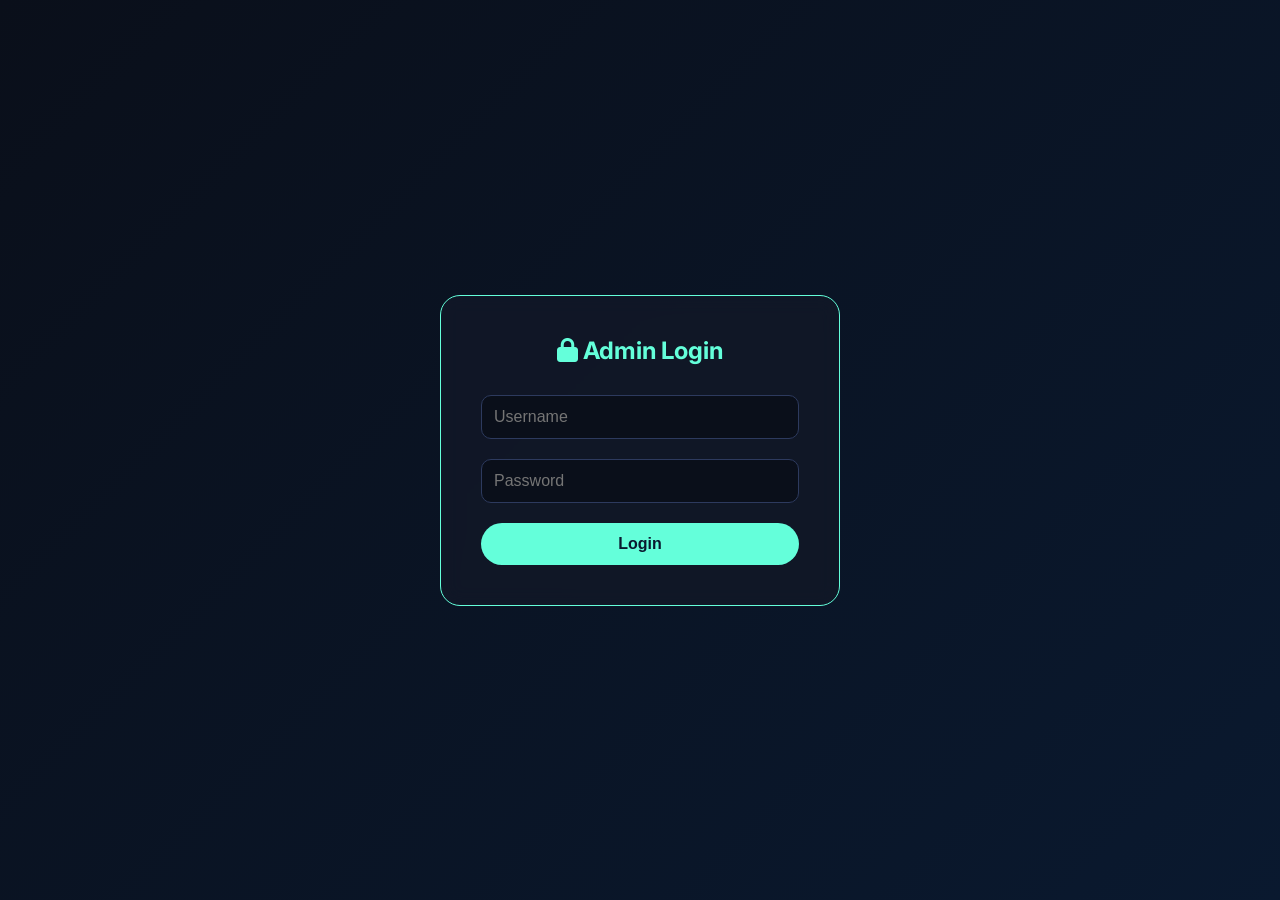
<file: admin/index.html>
<!DOCTYPE html>
<html lang="id">
<head>
    <meta charset="UTF-8">
    <meta name="viewport" content="width=device-width, initial-scale=1.0">
    <title>Admin Dashboard - RDS</title>
    <link href="https://fonts.googleapis.com/css2?family=Inter:opsz,wght@14..32,300;14..32,400;14..32,500;14..32,600;14..32,700;14..32,800&display=swap" rel="stylesheet">
    <link rel="stylesheet" href="https://cdnjs.cloudflare.com/ajax/libs/font-awesome/6.5.1/css/all.min.css">
    <style>
        * { margin: 0; padding: 0; box-sizing: border-box; }
        body {
            font-family: 'Inter', sans-serif;
            background: #0a0f1a;
            color: #e6f1ff;
        }
        .admin-header {
            background: #111827;
            padding: 15px 20px;
            display: flex;
            justify-content: space-between;
            align-items: center;
            border-bottom: 1px solid #64ffda;
        }
        .admin-header h1 { color: #64ffda; font-size: 20px; }
        .logout-btn { background: #ff4444; color: white; border: none; padding: 8px 20px; border-radius: 20px; cursor: pointer; }
        .admin-container { display: flex; min-height: calc(100vh - 60px); }
        .sidebar {
            width: 250px;
            background: #111827;
            padding: 20px;
            border-right: 1px solid #2d3a5e;
        }
        .sidebar a {
            display: block;
            padding: 12px;
            color: #94a3b8;
            text-decoration: none;
            border-radius: 10px;
            margin-bottom: 8px;
            transition: 0.3s;
        }
        .sidebar a:hover, .sidebar a.active { background: #64ffda20; color: #64ffda; }
        .content { flex: 1; padding: 30px; overflow-y: auto; }
        .stats-grid {
            display: grid;
            grid-template-columns: repeat(auto-fit, minmax(200px, 1fr));
            gap: 20px;
            margin-bottom: 30px;
        }
        .stat-card {
            background: #111827;
            padding: 20px;
            border-radius: 15px;
            border: 1px solid #2d3a5e;
        }
        .stat-card h3 { font-size: 32px; color: #64ffda; }
        .data-table {
            background: #111827;
            border-radius: 15px;
            padding: 20px;
            overflow-x: auto;
        }
        table { width: 100%; border-collapse: collapse; }
        th, td { padding: 12px; text-align: left; border-bottom: 1px solid #2d3a5e; }
        th { color: #64ffda; }
        .form-group { margin-bottom: 15px; }
        .form-group input, .form-group textarea, .form-group select {
            width: 100%;
            padding: 10px;
            background: #0a0f1a;
            border: 1px solid #2d3a5e;
            border-radius: 8px;
            color: white;
        }
        button { background: #64ffda; color: #0a192f; border: none; padding: 8px 20px; border-radius: 20px; cursor: pointer; margin: 5px; }
        .modal {
            display: none;
            position: fixed;
            top: 0;
            left: 0;
            width: 100%;
            height: 100%;
            background: rgba(0,0,0,0.8);
            z-index: 1000;
            justify-content: center;
            align-items: center;
        }
        .modal.active { display: flex; }
        .modal-content {
            background: #111827;
            padding: 30px;
            border-radius: 20px;
            max-width: 500px;
            width: 90%;
        }
        @media (max-width: 768px) { .admin-container { flex-direction: column; } .sidebar { width: 100%; } }
    </style>
</head>
<body>
    <div class="admin-header">
        <h1><i class="fas fa-shield-alt"></i> RDS Admin Dashboard</h1>
        <button class="logout-btn" onclick="logout()">Logout</button>
    </div>
    <div class="admin-container">
        <div class="sidebar">
            <a href="#" class="active" data-page="dashboard"><i class="fas fa-tachometer-alt"></i> Dashboard</a>
            <a href="#" data-page="testimonials"><i class="fas fa-comment"></i> Testimoni</a>
            <a href="#" data-page="portfolio"><i class="fas fa-folder"></i> Portofolio</a>
            <a href="#" data-page="blog"><i class="fas fa-blog"></i> Blog</a>
            <a href="#" data-page="bookings"><i class="fas fa-calendar"></i> Booking</a>
            <a href="#" data-page="messages"><i class="fas fa-envelope"></i> Pesan</a>
        </div>
        <div class="content" id="content"></div>
    </div>

    <div id="modal" class="modal"><div class="modal-content" id="modalContent"></div></div>

    <script>
        if (!localStorage.getItem('adminLoggedIn')) window.location.href = 'login.html';
        
        function logout() { localStorage.removeItem('adminLoggedIn'); window.location.href = 'login.html'; }
        
        function showModal(title, content) {
            document.getElementById('modalContent').innerHTML = `<h3>${title}</h3>${content}<button style="margin-top:15px" onclick="closeModal()">Tutup</button>`;
            document.getElementById('modal').classList.add('active');
        }
        function closeModal() { document.getElementById('modal').classList.remove('active'); }
        
        let currentPage = 'dashboard';
        
        // Data contoh
        let testimonials = [
            { id: 1, name: "Donwahab Pool", text: "Website simpel, rapi, mudah diakses. 👍", role: "Jasa Kolam" },
            { id: 2, name: "Enjang Rahman", text: "Sangat bagus, mantap!", role: "Klien Puas" }
        ];
        let portfolios = [
            { id: 1, title: "E-Commerce Marketplace", category: "web", description: "Payment gateway" },
            { id: 2, title: "Company Profile", category: "web", description: "Rating A+" }
        ];
        let blogs = [
            { id: 1, title: "Cara Melindungi Website", category: "Security", excerpt: "Pelajari teknik mencegah XSS" }
        ];
        let bookings = [
            { id: 1, name: "Budi Santoso", service: "Web Development", date: "2026-05-15", status: "pending" }
        ];
        let messages = [
            { id: 1, name: "Andi", email: "andi@email.com", message: "Mau tanya harga website", status: "unread" }
        ];
        
        function renderDashboard() {
            document.getElementById('content').innerHTML = `
                <div class="stats-grid">
                    <div class="stat-card"><h3>${testimonials.length}</h3><p>Testimoni</p></div>
                    <div class="stat-card"><h3>${portfolios.length}</h3><p>Portofolio</p></div>
                    <div class="stat-card"><h3>${blogs.length}</h3><p>Blog</p></div>
                    <div class="stat-card"><h3>${bookings.length}</h3><p>Booking</p></div>
                    <div class="stat-card"><h3>${messages.length}</h3><p>Pesan</p></div>
                </div>
                <div class="data-table"><h3>Selamat Datang di Dashboard Admin RDS</h3><p>Kelola testimoni, portofolio, blog, booking, dan pesan dari sini.</p></div>
            `;
        }
        
        function renderTestimonials() {
            let html = `<div class="data-table"><h3>Testimoni</h3><button onclick="showAddTestimonial()">+ Tambah Testimoni</button><table><tr><th>Nama</th><th>Testimoni</th><th>Aksi</th></tr>`;
            testimonials.forEach(t => {
                html += `<tr><td>${t.name}</td><td>${t.text.substring(0, 50)}...</td><td><button onclick="editTestimonial(${t.id})">Edit</button> <button onclick="deleteTestimonial(${t.id})">Hapus</button></td></tr>`;
            });
            html += `</table></div>`;
            document.getElementById('content').innerHTML = html;
        }
        
        function showAddTestimonial() { showModal('Tambah Testimoni', `<input type="text" id="name" placeholder="Nama"><textarea id="text" placeholder="Testimoni"></textarea><input type="text" id="role" placeholder="Role"><button onclick="addTestimonial()">Simpan</button>`); }
        function addTestimonial() { alert('Demo: Testimoni ditambahkan'); closeModal(); renderTestimonials(); }
        function editTestimonial(id) { alert(`Edit testimoni ID ${id}`); closeModal(); }
        function deleteTestimonial(id) { if(confirm('Hapus testimoni?')) { alert('Demo: Testimoni dihapus'); renderTestimonials(); } }
        
        function renderPortfolio() {
            let html = `<div class="data-table"><h3>Portofolio</h3><button onclick="showAddPortfolio()">+ Tambah Portofolio</button><table><tr><th>Judul</th><th>Kategori</th><th>Aksi</th></tr>`;
            portfolios.forEach(p => {
                html += `<tr><td>${p.title}</td><td>${p.category}</td><td><button onclick="editPortfolio(${p.id})">Edit</button> <button onclick="deletePortfolio(${p.id})">Hapus</button></td></tr>`;
            });
            html += `</table></div>`;
            document.getElementById('content').innerHTML = html;
        }
        function showAddPortfolio() { showModal('Tambah Portofolio', `<input type="text" id="title" placeholder="Judul"><select id="category"><option value="web">Website</option><option value="mobile">Mobile App</option></select><textarea id="desc" placeholder="Deskripsi"></textarea><button onclick="addPortfolio()">Simpan</button>`); }
        function addPortfolio() { alert('Demo: Portofolio ditambahkan'); closeModal(); renderPortfolio(); }
        function editPortfolio(id) { alert(`Edit portofolio ID ${id}`); closeModal(); }
        function deletePortfolio(id) { if(confirm('Hapus portofolio?')) { alert('Demo: Portofolio dihapus'); renderPortfolio(); } }
        
        function renderBlog() {
            let html = `<div class="data-table"><h3>Blog</h3><button onclick="showAddBlog()">+ Tambah Artikel</button><table><tr><th>Judul</th><th>Kategori</th><th>Aksi</th></tr>`;
            blogs.forEach(b => {
                html += `<tr><td>${b.title}</td><td>${b.category}</td><td><button onclick="editBlog(${b.id})">Edit</button> <button onclick="deleteBlog(${b.id})">Hapus</button></td></tr>`;
            });
            html += `</table></div>`;
            document.getElementById('content').innerHTML = html;
        }
        function showAddBlog() { showModal('Tambah Artikel', `<input type="text" id="title" placeholder="Judul"><select id="category"><option value="Security">Security</option><option value="Tips">Tips</option></select><textarea id="excerpt" placeholder="Excerpt"></textarea><button onclick="addBlog()">Simpan</button>`); }
        function addBlog() { alert('Demo: Artikel ditambahkan'); closeModal(); renderBlog(); }
        function editBlog(id) { alert(`Edit blog ID ${id}`); closeModal(); }
        function deleteBlog(id) { if(confirm('Hapus artikel?')) { alert('Demo: Artikel dihapus'); renderBlog(); } }
        
        function renderBookings() {
            let html = `<div class="data-table"><h3>Booking Konsultasi</h3><table><tr><th>Nama</th><th>Layanan</th><th>Tanggal</th><th>Status</th><th>Aksi</th></tr>`;
            bookings.forEach(b => {
                html += `<tr><td>${b.name}</td><td>${b.service}</td><td>${b.date}</td><td>${b.status}</td><td><button onclick="confirmBooking(${b.id})">Konfirmasi</button></td></tr>`;
            });
            html += `</table></div>`;
            document.getElementById('content').innerHTML = html;
        }
        function confirmBooking(id) { alert(`Booking ID ${id} dikonfirmasi`); }
        
        function renderMessages() {
            let html = `<div class="data-table"><h3>Pesan Masuk</h3><table><tr><th>Nama</th><th>Email</th><th>Pesan</th><th>Status</th><th>Aksi</th></tr>`;
            messages.forEach(m => {
                html += `<tr><td>${m.name}</td><td>${m.email}</td><td>${m.message.substring(0, 30)}...</td><td>${m.status}</td><td><button onclick="markRead(${m.id})">Tandai Dibaca</button></td></tr>`;
            });
            html += `</table></div>`;
            document.getElementById('content').innerHTML = html;
        }
        function markRead(id) { alert(`Pesan ID ${id} ditandai dibaca`); }
        
        document.querySelectorAll('.sidebar a').forEach(link => {
            link.addEventListener('click', (e) => {
                e.preventDefault();
                document.querySelectorAll('.sidebar a').forEach(a => a.classList.remove('active'));
                link.classList.add('active');
                const page = link.getAttribute('data-page');
                if (page === 'dashboard') renderDashboard();
                else if (page === 'testimonials') renderTestimonials();
                else if (page === 'portfolio') renderPortfolio();
                else if (page === 'blog') renderBlog();
                else if (page === 'bookings') renderBookings();
                else if (page === 'messages') renderMessages();
            });
        });
        renderDashboard();
    </script>
</body>
</html>
</file>
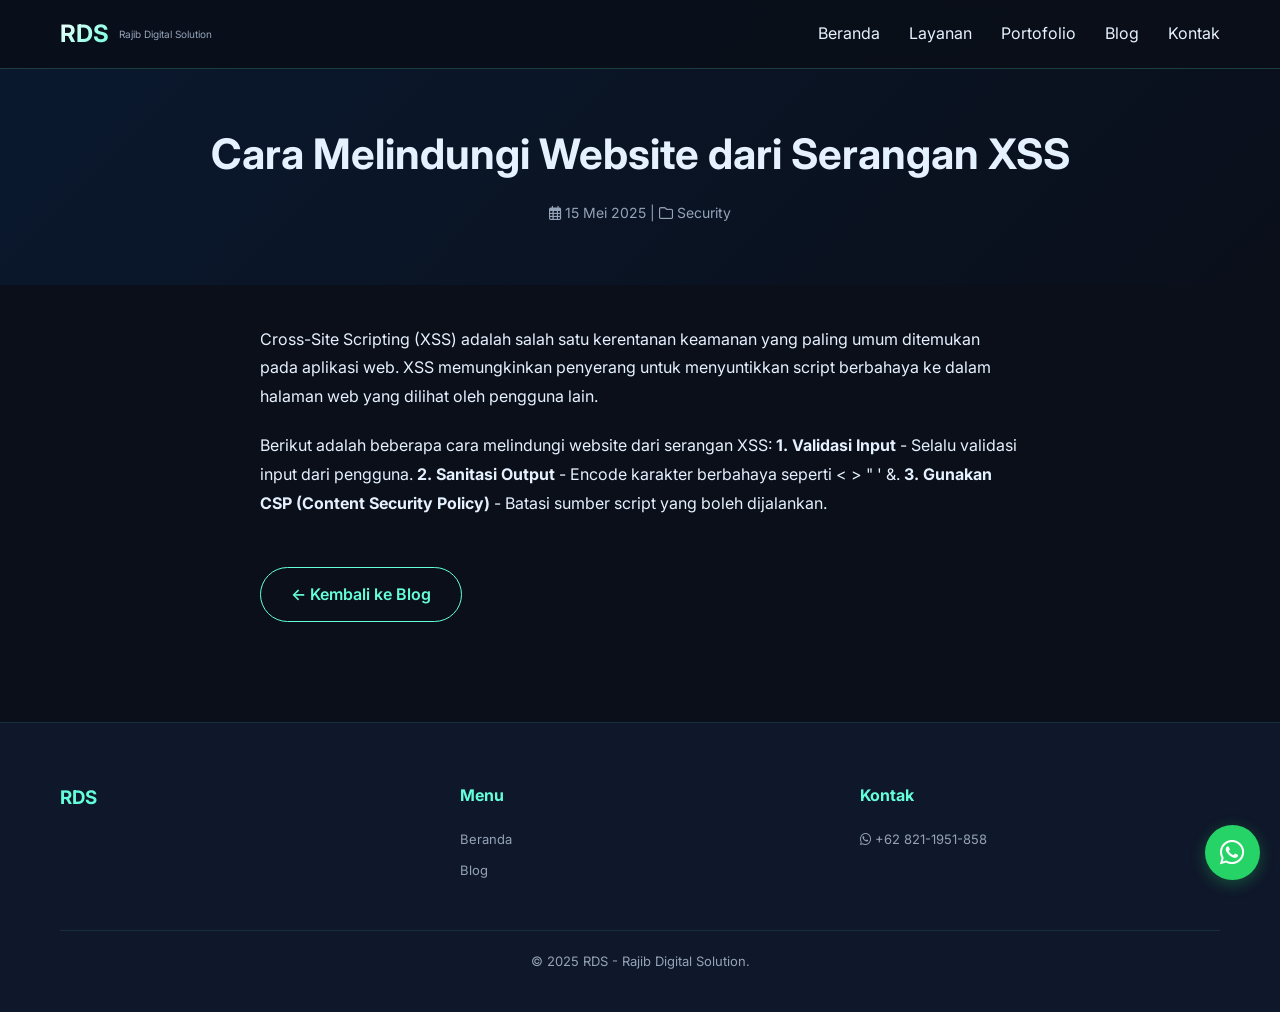
<file: blog-detail.html>
<!DOCTYPE html>
<html lang="id">
<head>
    <meta charset="UTF-8">
    <meta name="viewport" content="width=device-width, initial-scale=1.0, user-scalable=yes">
    <title>Blog Detail - RDS</title>
    <link href="https://fonts.googleapis.com/css2?family=Inter:opsz,wght@14..32,300;14..32,400;14..32,500;14..32,600;14..32,700;14..32,800&display=swap" rel="stylesheet">
    <link rel="stylesheet" href="https://cdnjs.cloudflare.com/ajax/libs/font-awesome/6.5.1/css/all.min.css">
    <link rel="stylesheet" href="css/style.css">
    <style>
        .blog-detail-hero {
            background: linear-gradient(135deg, #0a192f, #0a0f1a);
            padding: 120px 0 40px;
            text-align: center;
        }
        .blog-detail-hero h1 { font-size: 42px; margin-bottom: 15px; }
        .blog-detail-meta { font-size: 14px; color: #94a3b8; margin-bottom: 20px; }
        .blog-detail-content {
            max-width: 800px;
            margin: 40px auto;
            padding: 0 20px 60px;
            line-height: 1.8;
        }
        .blog-detail-body p { margin-bottom: 20px; }
        .back-to-blog { display: inline-block; margin-top: 30px; }
        @media (max-width: 768px) {
            .blog-detail-hero h1 { font-size: 28px; }
        }
    </style>
</head>
<body>
    <a href="https://wa.me/628211951858" class="wa-float" target="_blank"><i class="fab fa-whatsapp"></i></a>

    <header class="header">
        <div class="container">
            <div class="logo"><h1>RDS</h1><p>Rajib Digital Solution</p></div>
            <nav class="nav" id="navMenu">
                <a href="index.html">Beranda</a>
                <a href="services.html">Layanan</a>
                <a href="portfolio.html">Portofolio</a>
                <a href="blog.html">Blog</a>
                <a href="contact.html">Kontak</a>
            </nav>
            <div class="menu-toggle" id="menuToggle"><i class="fas fa-bars"></i></div>
        </div>
    </header>

    <div class="blog-detail-hero" id="blogDetailHero"></div>
    <div class="blog-detail-content" id="blogDetailContent"></div>

    <footer class="footer">
        <div class="container">
            <div class="footer-grid">
                <div><h3>RDS</h3><div class="social-links" id="socialLinks"></div></div>
                <div><h4>Menu</h4><a href="index.html">Beranda</a><a href="blog.html">Blog</a></div>
                <div><h4>Kontak</h4><p><i class="fab fa-whatsapp"></i> +62 821-1951-858</p></div>
            </div>
            <div class="footer-bottom"><p>© 2025 RDS - Rajib Digital Solution.</p></div>
        </div>
    </footer>

    <script src="js/main.js"></script>
    <script>
        const blogDataLocal = [
            { id: 1, title: "Cara Melindungi Website dari Serangan XSS", date: "15 Mei 2025", category: "Security", content: "<p>Cross-Site Scripting (XSS) adalah salah satu kerentanan keamanan yang paling umum ditemukan pada aplikasi web. XSS memungkinkan penyerang untuk menyuntikkan script berbahaya ke dalam halaman web yang dilihat oleh pengguna lain.</p><p>Berikut adalah beberapa cara melindungi website dari serangan XSS: <strong>1. Validasi Input</strong> - Selalu validasi input dari pengguna. <strong>2. Sanitasi Output</strong> - Encode karakter berbahaya seperti &lt; &gt; &quot; &apos; &amp;. <strong>3. Gunakan CSP (Content Security Policy)</strong> - Batasi sumber script yang boleh dijalankan.</p>" },
            { id: 2, title: "5 Tips Meningkatkan Kecepatan Website", date: "10 Mei 2025", category: "Tips", content: "<p>Kecepatan website adalah faktor penting untuk SEO dan pengalaman pengguna. Berikut 5 tips meningkatkannya: <strong>1. Kompres gambar</strong> - Gunakan format WebP. <strong>2. Minify CSS/JS</strong> - Perkecil ukuran file. <strong>3. Gunakan CDN</strong> - Sebarkan konten ke server terdekat. <strong>4. Cache browser</strong> - Simpan aset statis. <strong>5. Optimasi database</strong> - Hapus data tidak perlu.</p>" },
            { id: 3, title: "Mengapa Bisnis Perlu Aplikasi Mobile?", date: "5 Mei 2025", category: "Mobile", content: "<p>Aplikasi mobile bukan lagi kemewahan, tapi kebutuhan. Berikut alasannya: <strong>1. Akses 24/7</strong> - Pelanggan bisa mengakses kapan saja. <strong>2. Personalisasi</strong> - Pengalaman yang lebih personal. <strong>3. Notifikasi push</strong> - Komunikasi langsung dengan pelanggan. <strong>4. Branding</strong> - Meningkatkan citra profesional. <strong>5. Keuntungan kompetitif</strong> - Stay ahead dari pesaing.</p>" }
        ];
        
        function getQueryParam(param) {
            const urlParams = new URLSearchParams(window.location.search);
            return urlParams.get(param);
        }
        
        const id = getQueryParam('id');
        const blog = blogDataLocal.find(b => b.id == id) || blogDataLocal[0];
        
        document.getElementById('blogDetailHero').innerHTML = `<h1>${blog.title}</h1><div class="blog-detail-meta"><i class="far fa-calendar-alt"></i> ${blog.date} | <i class="far fa-folder"></i> ${blog.category}</div>`;
        document.getElementById('blogDetailContent').innerHTML = `
            <div class="blog-detail-body">${blog.content}<a href="blog.html" class="btn-secondary back-to-blog">← Kembali ke Blog</a></div>
        `;
        renderSocialLinks();
        initMobileMenu();
    </script>
</body>
</html>
</file>
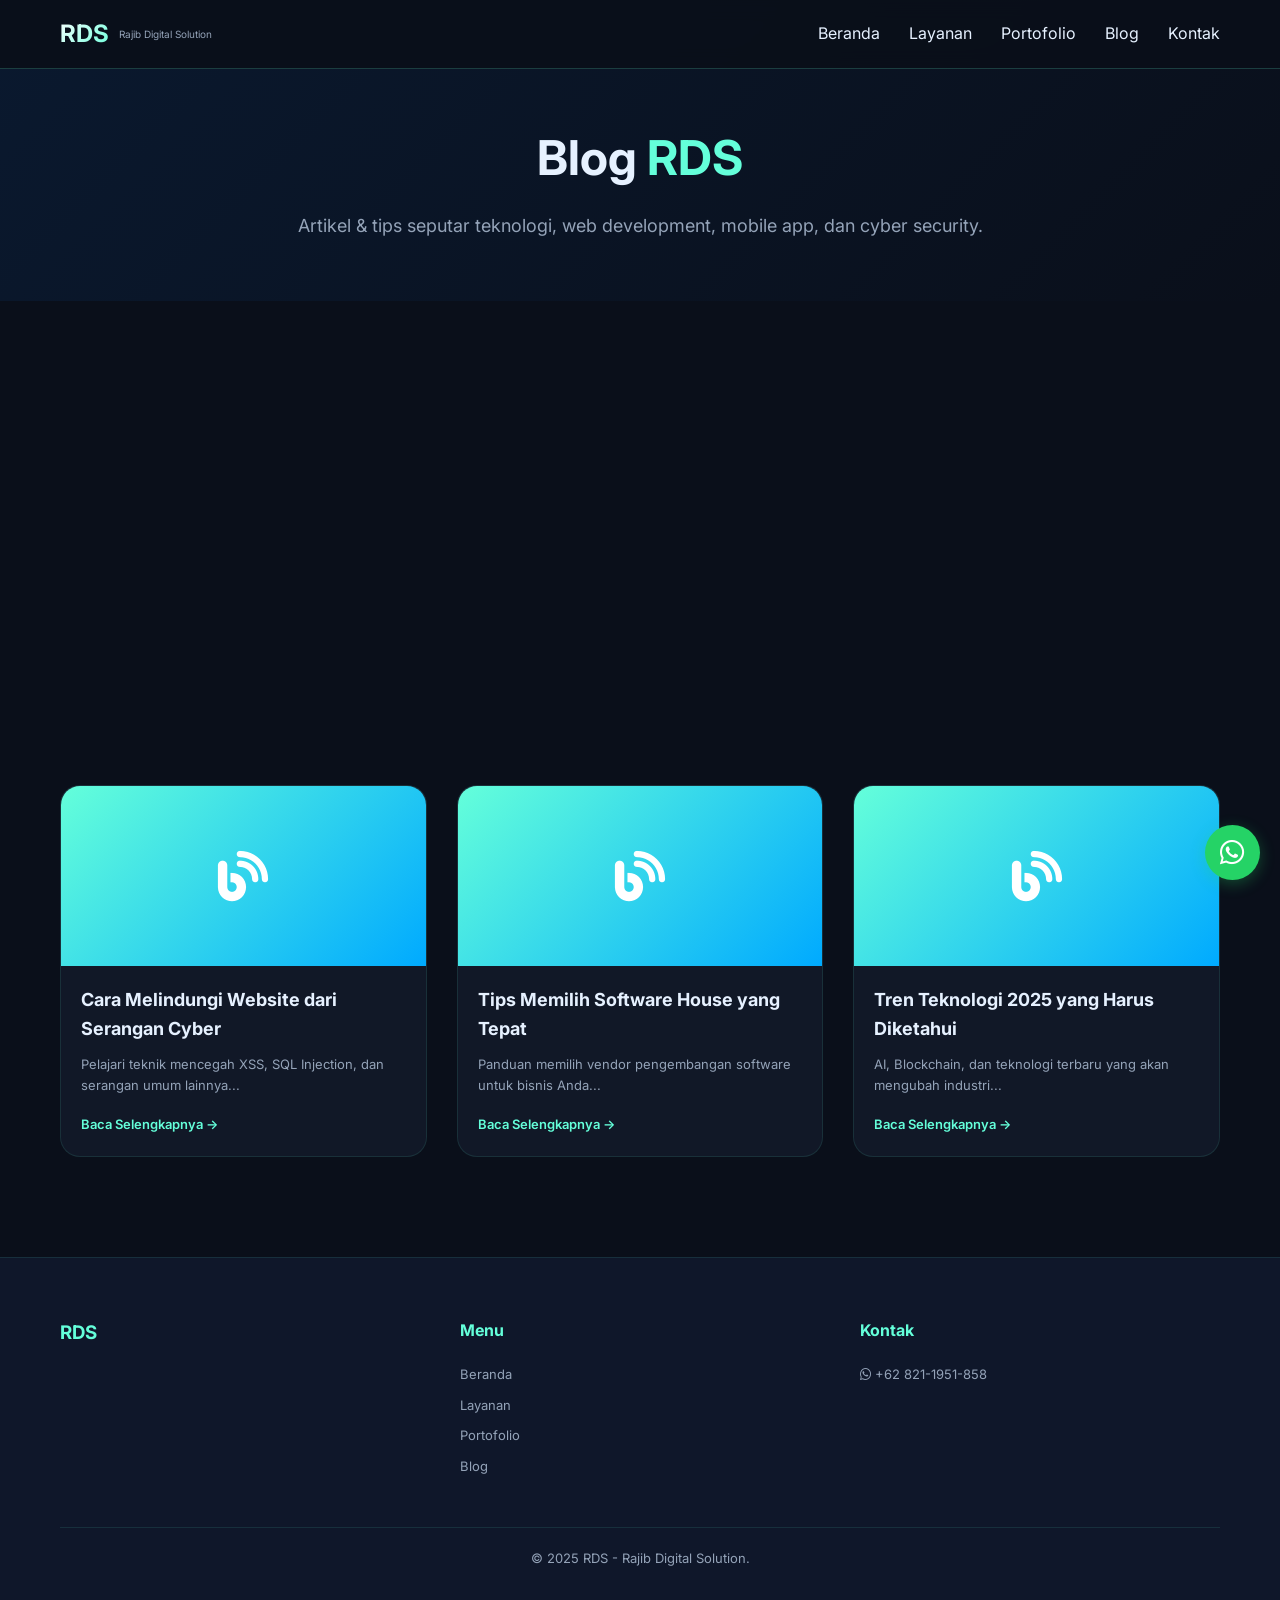
<file: blog.html>
<!DOCTYPE html>
<html lang="id">
<head>
    <meta charset="UTF-8">
    <meta name="viewport" content="width=device-width, initial-scale=1.0, user-scalable=yes">
    <title>Blog RDS - Rajib Digital Solution</title>
    <link href="https://fonts.googleapis.com/css2?family=Inter:opsz,wght@14..32,300;14..32,400;14..32,500;14..32,600;14..32,700;14..32,800&display=swap" rel="stylesheet">
    <link rel="stylesheet" href="https://cdnjs.cloudflare.com/ajax/libs/font-awesome/6.5.1/css/all.min.css">
    <link rel="stylesheet" href="css/style.css">
    <style>
        .blog-hero {
            background: linear-gradient(135deg, #0a192f, #0a0f1a);
            padding: 120px 0 60px;
            text-align: center;
        }
        .blog-hero h1 { font-size: 48px; margin-bottom: 15px; }
        .blog-hero h1 span { color: #64ffda; }
        .blog-hero p { font-size: 18px; color: #94a3b8; max-width: 700px; margin: 0 auto; }
        .blog-grid {
            display: grid;
            grid-template-columns: repeat(auto-fill, minmax(320px, 1fr));
            gap: 30px;
            padding: 60px 0;
        }
        .blog-card {
            background: #111827;
            border-radius: 20px;
            overflow: hidden;
            border: 1px solid rgba(100,255,218,0.1);
            transition: 0.3s;
        }
        .blog-card:hover { transform: translateY(-5px); border-color: #64ffda; }
        .blog-img {
            height: 180px;
            background: linear-gradient(135deg, #64ffda, #00aaff);
            display: flex;
            align-items: center;
            justify-content: center;
        }
        .blog-img i { font-size: 50px; color: white; }
        .blog-info { padding: 20px; }
        .blog-date { font-size: 11px; color: #94a3b8; margin-bottom: 8px; }
        .blog-title { font-size: 18px; margin-bottom: 10px; }
        .blog-excerpt { font-size: 13px; color: #94a3b8; margin-bottom: 15px; line-height: 1.5; }
        .read-more { color: #64ffda; text-decoration: none; font-weight: 600; font-size: 13px; }
        @media (max-width: 768px) {
            .blog-hero h1 { font-size: 32px; }
            .blog-grid { grid-template-columns: 1fr; }
        }
    </style>
</head>
<body>
    <a href="https://wa.me/628211951858" class="wa-float" target="_blank"><i class="fab fa-whatsapp"></i></a>

    <header class="header">
        <div class="container">
            <div class="logo"><h1>RDS</h1><p>Rajib Digital Solution</p></div>
            <nav class="nav" id="navMenu">
                <a href="index.html">Beranda</a>
                <a href="services.html">Layanan</a>
                <a href="portfolio.html">Portofolio</a>
                <a href="blog.html">Blog</a>
                <a href="contact.html">Kontak</a>
            </nav>
            <div class="menu-toggle" id="menuToggle"><i class="fas fa-bars"></i></div>
        </div>
    </header>

    <section class="blog-hero">
        <h1>Blog <span>RDS</span></h1>
        <p>Artikel & tips seputar teknologi, web development, mobile app, dan cyber security.</p>
    </section>

    <div class="container">
        <div class="blog-grid" id="blogGrid"></div>
    </div>

    <footer class="footer">
        <div class="container">
            <div class="footer-grid">
                <div><h3>RDS</h3><div class="social-links" id="socialLinks"></div></div>
                <div><h4>Menu</h4><a href="index.html">Beranda</a><a href="services.html">Layanan</a><a href="portfolio.html">Portofolio</a><a href="blog.html">Blog</a></div>
                <div><h4>Kontak</h4><p><i class="fab fa-whatsapp"></i> +62 821-1951-858</p></div>
            </div>
            <div class="footer-bottom"><p>© 2025 RDS - Rajib Digital Solution.</p></div>
        </div>
    </footer>

    <script src="js/main.js"></script>
    <script>
        const blogData = [
            { id: 1, title: "Cara Melindungi Website dari Serangan XSS", excerpt: "Pelajari teknik dasar mencegah serangan Cross-Site Scripting pada website Anda.", date: "15 Mei 2025", category: "Security", icon: "fas fa-shield-alt" },
            { id: 2, title: "5 Tips Meningkatkan Kecepatan Website", excerpt: "Optimasi performa website untuk pengalaman pengguna yang lebih baik.", date: "10 Mei 2025", category: "Tips", icon: "fas fa-tachometer-alt" },
            { id: 3, title: "Mengapa Bisnis Perlu Aplikasi Mobile?", excerpt: "Keuntungan memiliki aplikasi mobile untuk mengembangkan bisnis Anda.", date: "5 Mei 2025", category: "Mobile", icon: "fas fa-mobile-alt" }
        ];
        
        function renderBlog() {
            const grid = document.getElementById('blogGrid');
            grid.innerHTML = '';
            blogData.forEach(blog => {
                grid.innerHTML += `
                    <div class="blog-card">
                        <div class="blog-img"><i class="${blog.icon}"></i></div>
                        <div class="blog-info">
                            <div class="blog-date"><i class="far fa-calendar-alt"></i> ${blog.date} | ${blog.category}</div>
                            <h3 class="blog-title">${blog.title}</h3>
                            <p class="blog-excerpt">${blog.excerpt}</p>
                            <a href="blog-detail.html?id=${blog.id}" class="read-more">Baca Selengkapnya →</a>
                        </div>
                    </div>
                `;
            });
        }
        renderBlog();
        renderSocialLinks();
        initMobileMenu();
    </script>
</body>
</html>
</file>
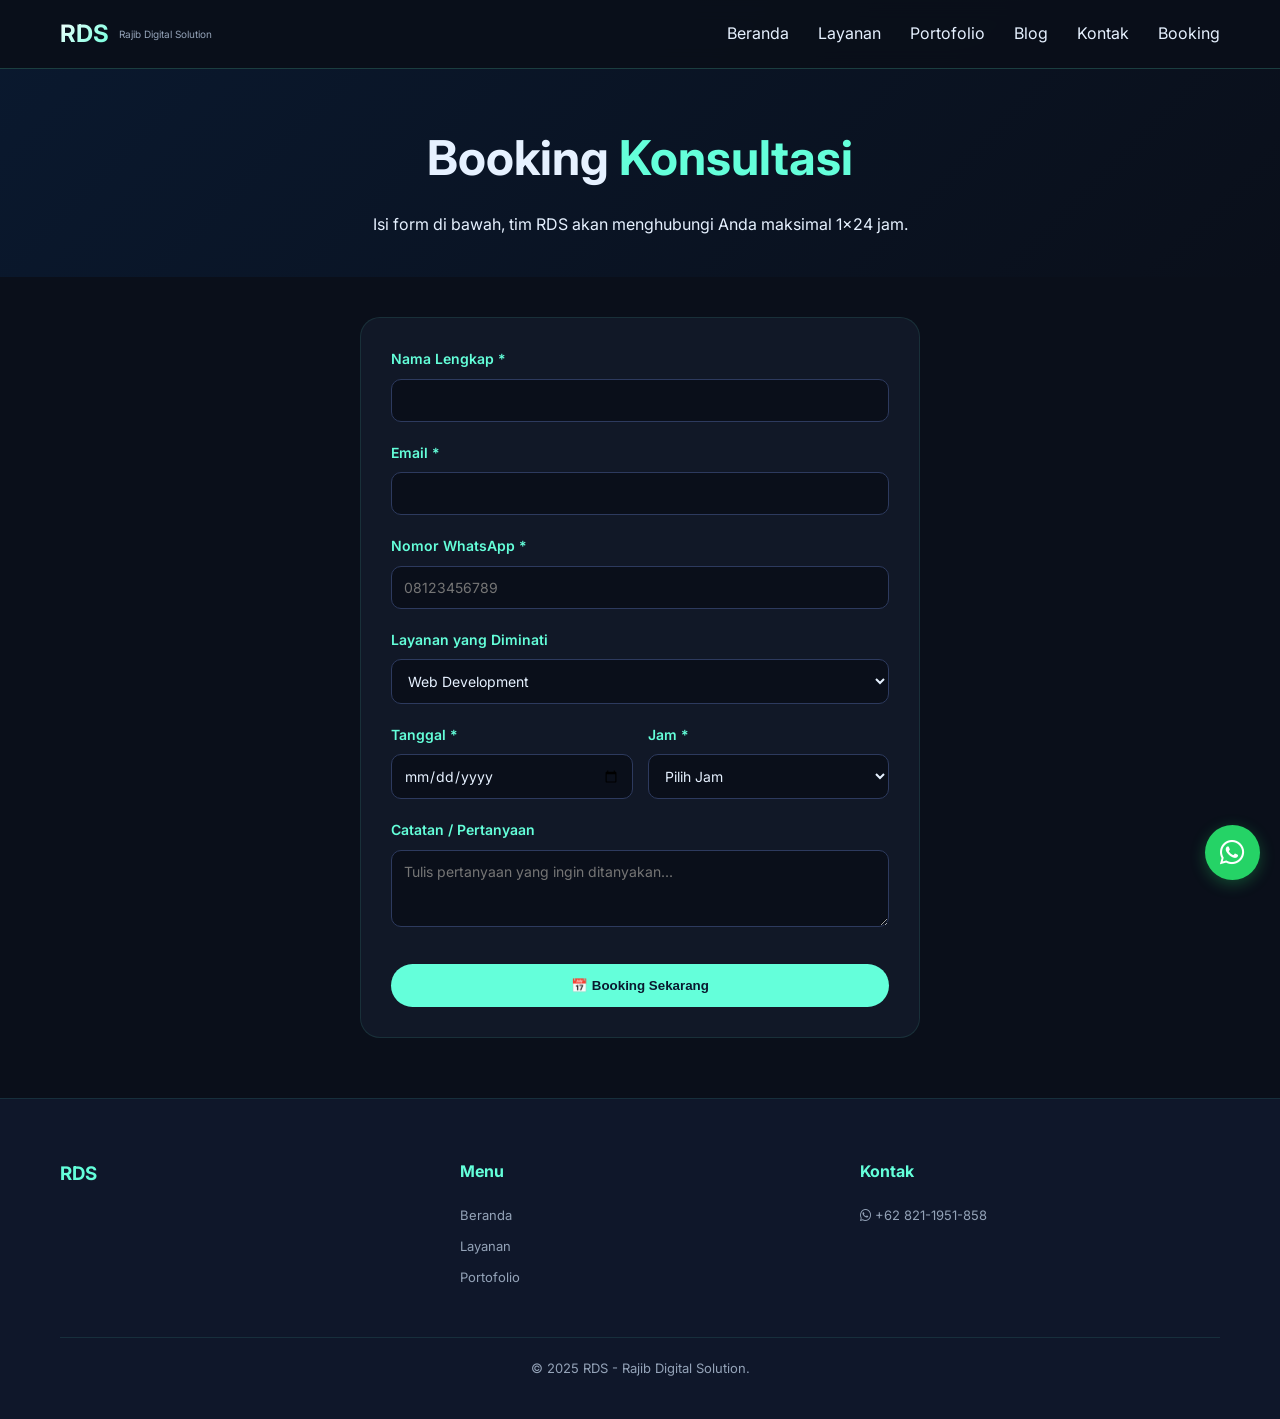
<file: booking.html>
<!DOCTYPE html>
<html lang="id">
<head>
    <meta charset="UTF-8">
    <meta name="viewport" content="width=device-width, initial-scale=1.0, user-scalable=yes">
    <title>Booking Konsultasi - RDS</title>
    <link href="https://fonts.googleapis.com/css2?family=Inter:opsz,wght@14..32,300;14..32,400;14..32,500;14..32,600;14..32,700;14..32,800&display=swap" rel="stylesheet">
    <link rel="stylesheet" href="https://cdnjs.cloudflare.com/ajax/libs/font-awesome/6.5.1/css/all.min.css">
    <link rel="stylesheet" href="css/style.css">
    <style>
        .booking-hero {
            background: linear-gradient(135deg, #0a192f, #0a0f1a);
            padding: 120px 0 40px;
            text-align: center;
        }
        .booking-hero h1 { font-size: 48px; margin-bottom: 15px; }
        .booking-hero h1 span { color: #64ffda; }
        .booking-container { max-width: 600px; margin: 40px auto 60px; padding: 0 20px; }
        .booking-card {
            background: #111827;
            border-radius: 20px;
            padding: 30px;
            border: 1px solid rgba(100,255,218,0.1);
        }
        .form-group { margin-bottom: 20px; }
        .form-group label { display: block; margin-bottom: 8px; font-weight: 600; }
        .form-group input, .form-group select, .form-group textarea {
            width: 100%;
            padding: 12px;
            background: #0a0f1a;
            border: 1px solid #2d3a5e;
            border-radius: 10px;
            color: #e6f1ff;
            font-family: inherit;
        }
        .date-time { display: grid; grid-template-columns: 1fr 1fr; gap: 15px; }
        .btn-submit { width: 100%; padding: 14px; background: #64ffda; color: #0a192f; border: none; border-radius: 40px; font-weight: bold; cursor: pointer; margin-top: 10px; }
        @media (max-width: 768px) {
            .booking-hero h1 { font-size: 32px; }
            .date-time { grid-template-columns: 1fr; }
        }
    </style>
</head>
<body>
    <a href="https://wa.me/628211951858" class="wa-float" target="_blank"><i class="fab fa-whatsapp"></i></a>

    <header class="header">
        <div class="container">
            <div class="logo"><h1>RDS</h1><p>Rajib Digital Solution</p></div>
            <nav class="nav" id="navMenu">
                <a href="index.html">Beranda</a>
                <a href="services.html">Layanan</a>
                <a href="portfolio.html">Portofolio</a>
                <a href="blog.html">Blog</a>
                <a href="contact.html">Kontak</a>
                <a href="booking.html">Booking</a>
            </nav>
            <div class="menu-toggle" id="menuToggle"><i class="fas fa-bars"></i></div>
        </div>
    </header>

    <section class="booking-hero">
        <h1>Booking <span>Konsultasi</span></h1>
        <p>Isi form di bawah, tim RDS akan menghubungi Anda maksimal 1x24 jam.</p>
    </section>

    <div class="booking-container">
        <div class="booking-card">
            <form id="bookingForm">
                <div class="form-group">
                    <label>Nama Lengkap *</label>
                    <input type="text" id="name" required>
                </div>
                <div class="form-group">
                    <label>Email *</label>
                    <input type="email" id="email" required>
                </div>
                <div class="form-group">
                    <label>Nomor WhatsApp *</label>
                    <input type="tel" id="phone" placeholder="08123456789" required>
                </div>
                <div class="form-group">
                    <label>Layanan yang Diminati</label>
                    <select id="service">
                        <option>Web Development</option>
                        <option>Mobile App Development</option>
                        <option>Cyber Security</option>
                        <option>Custom Software</option>
                        <option>Konsultasi Umum</option>
                    </select>
                </div>
                <div class="date-time">
                    <div class="form-group">
                        <label>Tanggal *</label>
                        <input type="date" id="bookingDate" required>
                    </div>
                    <div class="form-group">
                        <label>Jam *</label>
                        <select id="bookingTime" required>
                            <option value="">Pilih Jam</option>
                            <option value="09:00">09:00 - 10:00</option>
                            <option value="10:00">10:00 - 11:00</option>
                            <option value="11:00">11:00 - 12:00</option>
                            <option value="13:00">13:00 - 14:00</option>
                            <option value="14:00">14:00 - 15:00</option>
                            <option value="15:00">15:00 - 16:00</option>
                        </select>
                    </div>
                </div>
                <div class="form-group">
                    <label>Catatan / Pertanyaan</label>
                    <textarea id="notes" rows="3" placeholder="Tulis pertanyaan yang ingin ditanyakan..."></textarea>
                </div>
                <button type="submit" class="btn-submit">📅 Booking Sekarang</button>
            </form>
        </div>
    </div>

    <footer class="footer">
        <div class="container">
            <div class="footer-grid">
                <div><h3>RDS</h3><div class="social-links" id="socialLinks"></div></div>
                <div><h4>Menu</h4><a href="index.html">Beranda</a><a href="services.html">Layanan</a><a href="portfolio.html">Portofolio</a></div>
                <div><h4>Kontak</h4><p><i class="fab fa-whatsapp"></i> +62 821-1951-858</p></div>
            </div>
            <div class="footer-bottom"><p>© 2025 RDS - Rajib Digital Solution.</p></div>
        </div>
    </footer>

    <script src="js/main.js"></script>
    <script>
        const tomorrow = new Date();
        tomorrow.setDate(tomorrow.getDate() + 1);
        document.getElementById('bookingDate').min = tomorrow.toISOString().split('T')[0];
        
        document.getElementById('bookingForm').addEventListener('submit', (e) => {
            e.preventDefault();
            const name = document.getElementById('name').value;
            const email = document.getElementById('email').value;
            const phone = document.getElementById('phone').value;
            const service = document.getElementById('service').value;
            const date = document.getElementById('bookingDate').value;
            const time = document.getElementById('bookingTime').value;
            const notes = document.getElementById('notes').value;
            
            if (!name || !email || !phone || !date || !time) {
                alert('⚠️ Mohon isi semua field yang wajib!');
                return;
            }
            
            const waMsg = `Halo RDS!%0A%0A📅 BOOKING BARU%0A%0ANama: ${name}%0AEmail: ${email}%0AWA: ${phone}%0ALayanan: ${service}%0AJadwal: ${date} jam ${time}%0ACatatan: ${notes}`;
            window.open(`https://wa.me/628211951858?text=${waMsg}`, '_blank');
            alert('✅ Booking berhasil! Tim RDS akan menghubungi Anda.');
            document.getElementById('bookingForm').reset();
        });
        renderSocialLinks();
        initMobileMenu();
    </script>
</body>
</html>
</file>
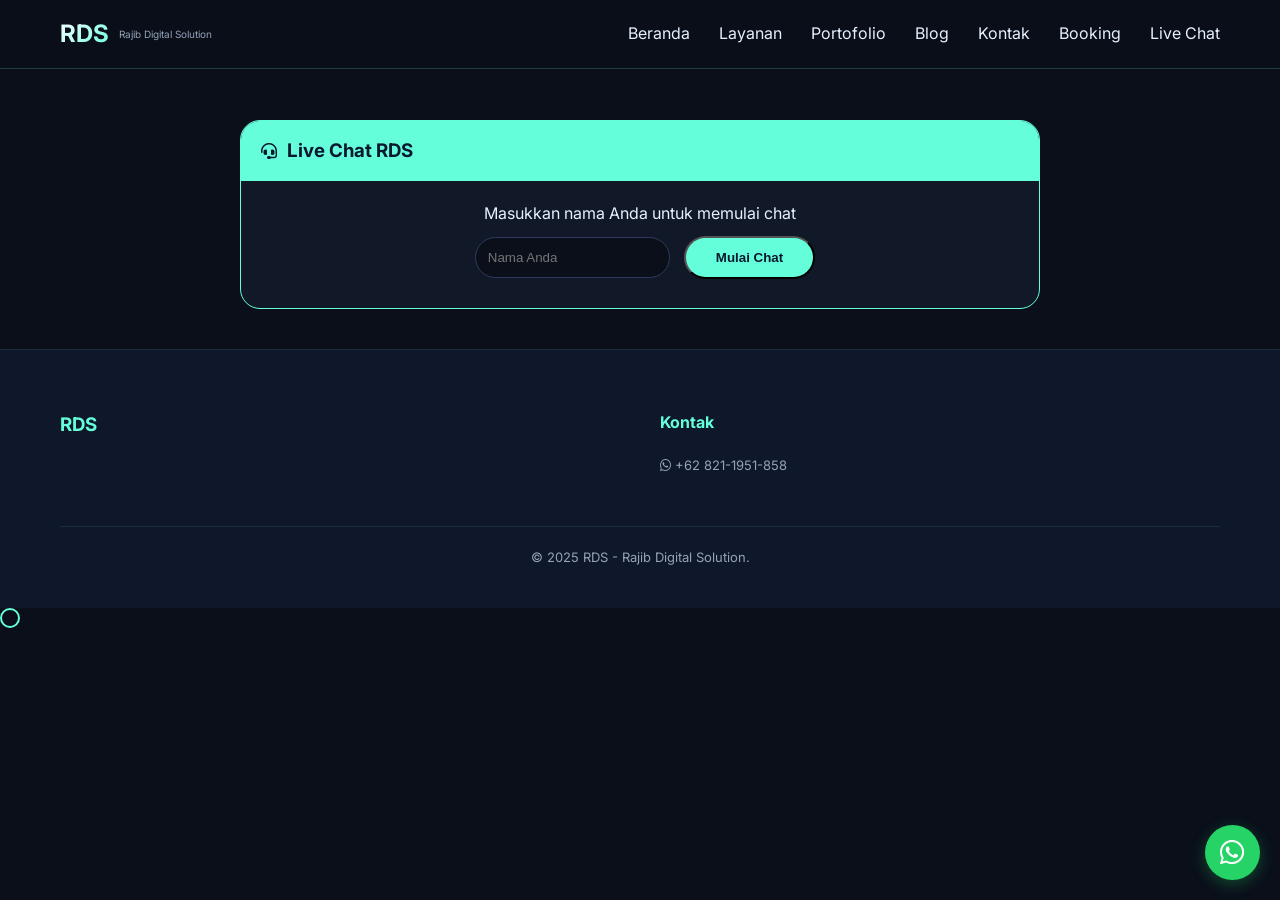
<file: chat.html>
<!DOCTYPE html>
<html lang="id">
<head>
    <meta charset="UTF-8">
    <meta name="viewport" content="width=device-width, initial-scale=1.0, user-scalable=yes">
    <title>Live Chat - RDS</title>
    <link href="https://fonts.googleapis.com/css2?family=Inter:opsz,wght@14..32,300;14..32,400;14..32,500;14..32,600;14..32,700;14..32,800&display=swap" rel="stylesheet">
    <link rel="stylesheet" href="https://cdnjs.cloudflare.com/ajax/libs/font-awesome/6.5.1/css/all.min.css">
    <link rel="stylesheet" href="css/style.css">
    <style>
        .chat-container { max-width: 800px; margin: 120px auto 40px; background: #111827; border-radius: 20px; overflow: hidden; border: 1px solid #64ffda; }
        .chat-header { background: #64ffda; padding: 15px 20px; color: #0a192f; display: flex; align-items: center; gap: 10px; }
        .chat-messages { height: 400px; overflow-y: auto; padding: 20px; display: flex; flex-direction: column; gap: 15px; }
        .message { max-width: 70%; padding: 10px 15px; border-radius: 15px; }
        .message.user { align-self: flex-end; background: #64ffda; color: #0a192f; }
        .message.bot { align-self: flex-start; background: #0a0f1a; border: 1px solid #2d3a5e; }
        .chat-input { display: flex; padding: 20px; border-top: 1px solid #2d3a5e; gap: 10px; }
        .chat-input input { flex: 1; padding: 12px; background: #0a0f1a; border: 1px solid #2d3a5e; border-radius: 30px; color: #e6f1ff; }
        .chat-input button { background: #64ffda; color: #0a192f; border: none; padding: 0 20px; border-radius: 30px; cursor: pointer; }
        .name-form { padding: 20px; text-align: center; }
        .name-form input { padding: 12px; margin: 10px; border-radius: 30px; border: 1px solid #2d3a5e; background: #0a0f1a; color: #e6f1ff; }
        @media (max-width: 768px) { .message { max-width: 85%; } }
    </style>
</head>
<body>
    <a href="https://wa.me/628211951858" class="wa-float" target="_blank"><i class="fab fa-whatsapp"></i></a>

    <header class="header">
        <div class="container">
            <div class="logo"><h1>RDS</h1><p>Rajib Digital Solution</p></div>
            <nav class="nav" id="navMenu">
                <a href="index.html">Beranda</a>
                <a href="services.html">Layanan</a>
                <a href="portfolio.html">Portofolio</a>
                <a href="blog.html">Blog</a>
                <a href="contact.html">Kontak</a>
                <a href="booking.html">Booking</a>
                <a href="chat.html">Live Chat</a>
            </nav>
            <div class="menu-toggle" id="menuToggle"><i class="fas fa-bars"></i></div>
        </div>
    </header>

    <div class="chat-container">
        <div class="chat-header">
            <i class="fas fa-headset"></i>
            <h3>Live Chat RDS</h3>
        </div>
        <div id="chatArea">
            <div class="name-form" id="nameForm">
                <p>Masukkan nama Anda untuk memulai chat</p>
                <input type="text" id="userName" placeholder="Nama Anda">
                <button id="startChatBtn" class="btn-primary">Mulai Chat</button>
            </div>
            <div id="chatContent" style="display: none;">
                <div class="chat-messages" id="chatMessages"></div>
                <div class="chat-input">
                    <input type="text" id="chatMessage" placeholder="Ketik pesan...">
                    <button id="sendMsgBtn"><i class="fas fa-paper-plane"></i></button>
                </div>
            </div>
        </div>
    </div>

    <footer class="footer">
        <div class="container">
            <div class="footer-grid">
                <div><h3>RDS</h3><div class="social-links" id="socialLinks"></div></div>
                <div><h4>Kontak</h4><p><i class="fab fa-whatsapp"></i> +62 821-1951-858</p></div>
            </div>
            <div class="footer-bottom"><p>© 2025 RDS - Rajib Digital Solution.</p></div>
        </div>
    </footer>

    <script src="js/main.js"></script>
    <script>
        let userName = '';
        
        document.getElementById('startChatBtn').addEventListener('click', () => {
            userName = document.getElementById('userName').value;
            if (!userName) return alert('Masukkan nama!');
            document.getElementById('nameForm').style.display = 'none';
            document.getElementById('chatContent').style.display = 'block';
            const welcomeMsg = `Halo ${userName}! Selamat datang di Live Chat RDS. Ada yang bisa kami bantu?`;
            document.getElementById('chatMessages').innerHTML = `<div class="message bot"><strong>Admin RDS:</strong><br>${welcomeMsg}</div>`;
        });
        
        document.getElementById('sendMsgBtn').addEventListener('click', () => {
            const msg = document.getElementById('chatMessage').value;
            if (!msg.trim()) return;
            const messagesDiv = document.getElementById('chatMessages');
            messagesDiv.innerHTML += `<div class="message user"><strong>${userName}:</strong><br>${msg}</div>`;
            document.getElementById('chatMessage').value = '';
            messagesDiv.scrollTop = messagesDiv.scrollHeight;
            setTimeout(() => {
                messagesDiv.innerHTML += `<div class="message bot"><strong>Admin RDS:</strong><br>Terima kasih pesannya. Kami akan segera merespon. Silakan tunggu atau hubungi kami via WhatsApp.</div>`;
                messagesDiv.scrollTop = messagesDiv.scrollHeight;
            }, 1000);
        });
        
        document.getElementById('chatMessage').addEventListener('keypress', (e) => {
            if (e.key === 'Enter') document.getElementById('sendMsgBtn').click();
        });
        
        renderSocialLinks();
        initMobileMenu();
    </script>
</body>
</html>
</file>
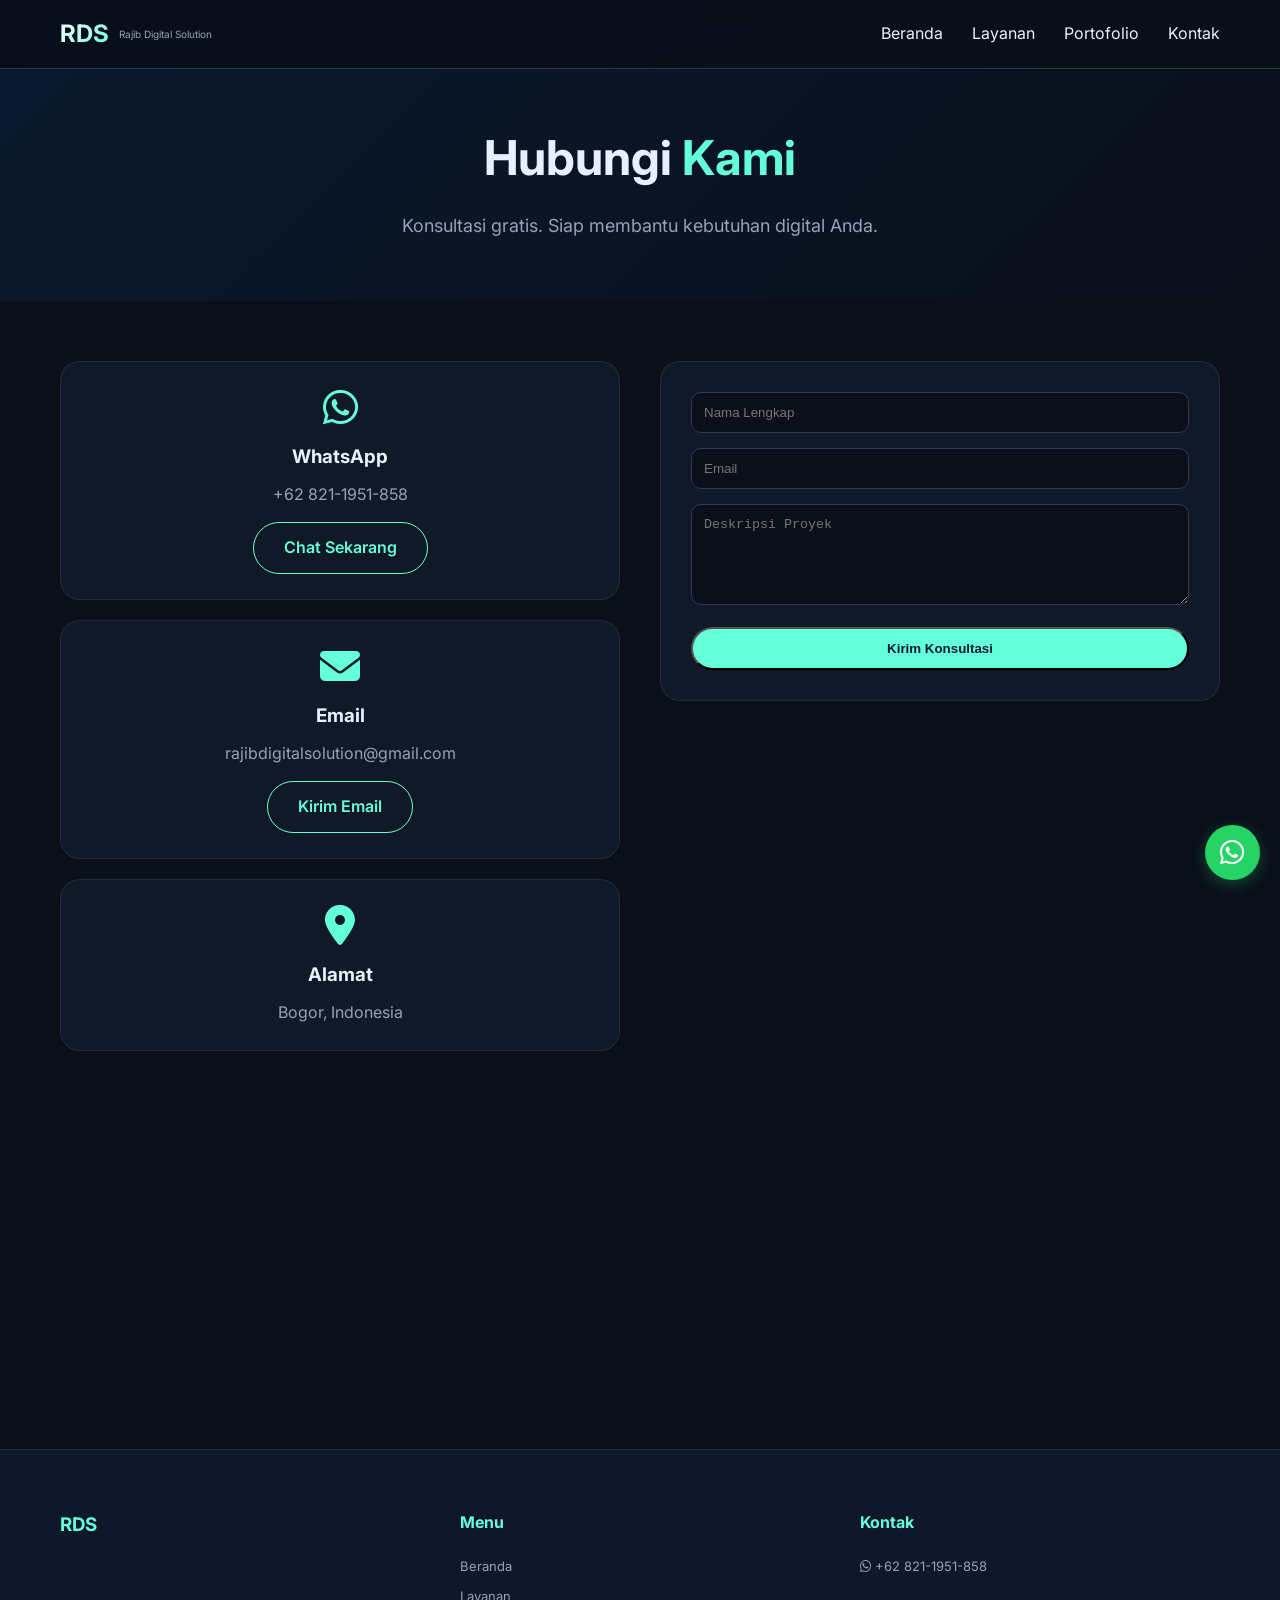
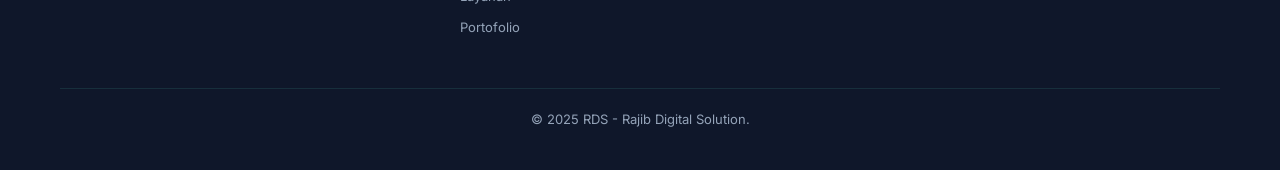
<file: contact.html>
<!DOCTYPE html>
<html lang="id">
<head>
    <meta charset="UTF-8">
    <meta name="viewport" content="width=device-width, initial-scale=1.0, user-scalable=yes">
    <title>Kontak RDS - Rajib Digital Solution</title>
    <link href="https://fonts.googleapis.com/css2?family=Inter:opsz,wght@14..32,300;14..32,400;14..32,500;14..32,600;14..32,700;14..32,800&display=swap" rel="stylesheet">
    <link rel="stylesheet" href="https://cdnjs.cloudflare.com/ajax/libs/font-awesome/6.5.1/css/all.min.css">
    <link rel="stylesheet" href="css/style.css">
    <style>
        .contact-hero {
            background: linear-gradient(135deg, #0a192f, #0a0f1a);
            padding: 120px 0 60px;
            text-align: center;
        }
        .contact-hero h1 { font-size: 48px; margin-bottom: 15px; }
        .contact-hero h1 span { color: #64ffda; }
        .contact-hero p { font-size: 18px; color: #94a3b8; }
        .contact-page-grid {
            display: grid;
            grid-template-columns: repeat(auto-fit, minmax(300px, 1fr));
            gap: 40px;
            padding: 60px 0;
        }
        .contact-info {
            display: flex;
            flex-direction: column;
            gap: 20px;
        }
        .contact-card {
            background: #111827;
            padding: 25px;
            border-radius: 20px;
            border: 1px solid rgba(100,255,218,0.1);
            text-align: center;
        }
        .contact-card i { font-size: 40px; color: #64ffda; margin-bottom: 15px; }
        .contact-card h3 { margin-bottom: 10px; }
        .contact-card p { color: #94a3b8; }
        .contact-form {
            background: #111827;
            padding: 30px;
            border-radius: 20px;
            border: 1px solid rgba(100,255,218,0.1);
        }
        .contact-form input, .contact-form textarea {
            width: 100%;
            padding: 12px;
            margin-bottom: 15px;
            background: #0a0f1a;
            border: 1px solid #2d3a5e;
            border-radius: 10px;
            color: #e6f1ff;
        }
        .map-container {
            margin-top: 20px;
            border-radius: 20px;
            overflow: hidden;
        }
        iframe { width: 100%; height: 250px; border: 0; }
        @media (max-width: 768px) {
            .contact-hero h1 { font-size: 32px; }
        }
    </style>
</head>
<body>
    <a href="https://wa.me/628211951858" class="wa-float" target="_blank"><i class="fab fa-whatsapp"></i></a>

    <header class="header">
        <div class="container">
            <div class="logo"><h1>RDS</h1><p>Rajib Digital Solution</p></div>
            <nav class="nav" id="navMenu">
                <a href="index.html">Beranda</a>
                <a href="services.html">Layanan</a>
                <a href="portfolio.html">Portofolio</a>
                <a href="contact.html">Kontak</a>
            </nav>
            <div class="menu-toggle" id="menuToggle"><i class="fas fa-bars"></i></div>
        </div>
    </header>

    <section class="contact-hero">
        <h1>Hubungi <span>Kami</span></h1>
        <p>Konsultasi gratis. Siap membantu kebutuhan digital Anda.</p>
    </section>

    <div class="container">
        <div class="contact-page-grid">
            <div class="contact-info">
                <div class="contact-card">
                    <i class="fab fa-whatsapp"></i>
                    <h3>WhatsApp</h3>
                    <p>+62 821-1951-858</p>
                    <a href="https://wa.me/628211951858" class="btn-secondary" style="display: inline-block; margin-top: 15px;">Chat Sekarang</a>
                </div>
                <div class="contact-card">
                    <i class="fas fa-envelope"></i>
                    <h3>Email</h3>
                    <p>rajibdigitalsolution@gmail.com</p>
                    <a href="mailto:rajibdigitalsolution@gmail.com" class="btn-secondary" style="display: inline-block; margin-top: 15px;">Kirim Email</a>
                </div>
                <div class="contact-card">
                    <i class="fas fa-map-marker-alt"></i>
                    <h3>Alamat</h3>
                    <p>Bogor, Indonesia</p>
                </div>
                <div class="map-container">
                    <iframe src="https://www.google.com/maps/embed?pb=!1m18!1m12!1m3!1d126748.5647378576!2d106.754722!3d-6.595594!2m3!1f0!2f0!3f0!3m2!1i1024!2i768!4f13.1!3m3!1m2!1s0x2e69c5c5b0f5b5b5%3A0x5b5b5b5b5b5b5b5b!2sBogor!5e0!3m2!1sid!2sid!4v1700000000000!5m2!1sid!2sid" allowfullscreen loading="lazy"></iframe>
                </div>
            </div>
            <div>
                <form class="contact-form" id="contactForm">
                    <input type="text" id="nama" placeholder="Nama Lengkap" required>
                    <input type="email" id="email" placeholder="Email" required>
                    <textarea id="pesan" rows="5" placeholder="Deskripsi Proyek"></textarea>
                    <button type="submit" class="btn-primary" style="width:100%">Kirim Konsultasi</button>
                </form>
            </div>
        </div>
    </div>

    <footer class="footer">
        <div class="container">
            <div class="footer-grid">
                <div><h3>RDS</h3><div class="social-links" id="socialLinks"></div></div>
                <div><h4>Menu</h4><a href="index.html">Beranda</a><a href="services.html">Layanan</a><a href="portfolio.html">Portofolio</a></div>
                <div><h4>Kontak</h4><p><i class="fab fa-whatsapp"></i> +62 821-1951-858</p></div>
            </div>
            <div class="footer-bottom"><p>© 2025 RDS - Rajib Digital Solution.</p></div>
        </div>
    </footer>

    <script src="js/main.js"></script>
    <script>
        document.getElementById('contactForm').addEventListener('submit', (e) => {
            e.preventDefault();
            const nama = document.getElementById('nama').value;
            const email = document.getElementById('email').value;
            const pesan = document.getElementById('pesan').value;
            if (!nama || !email) return alert('Isi nama dan email!');
            const waMsg = `Halo RDS!%0A%0ANama: ${nama}%0AEmail: ${email}%0APesan: ${pesan}`;
            window.open(`https://wa.me/628211951858?text=${waMsg}`, '_blank');
            alert('Terima kasih! Kami akan menghubungi Anda.');
            e.target.reset();
        });
        renderSocialLinks();
        initMobileMenu();
    </script>
</body>
</html>
</file>
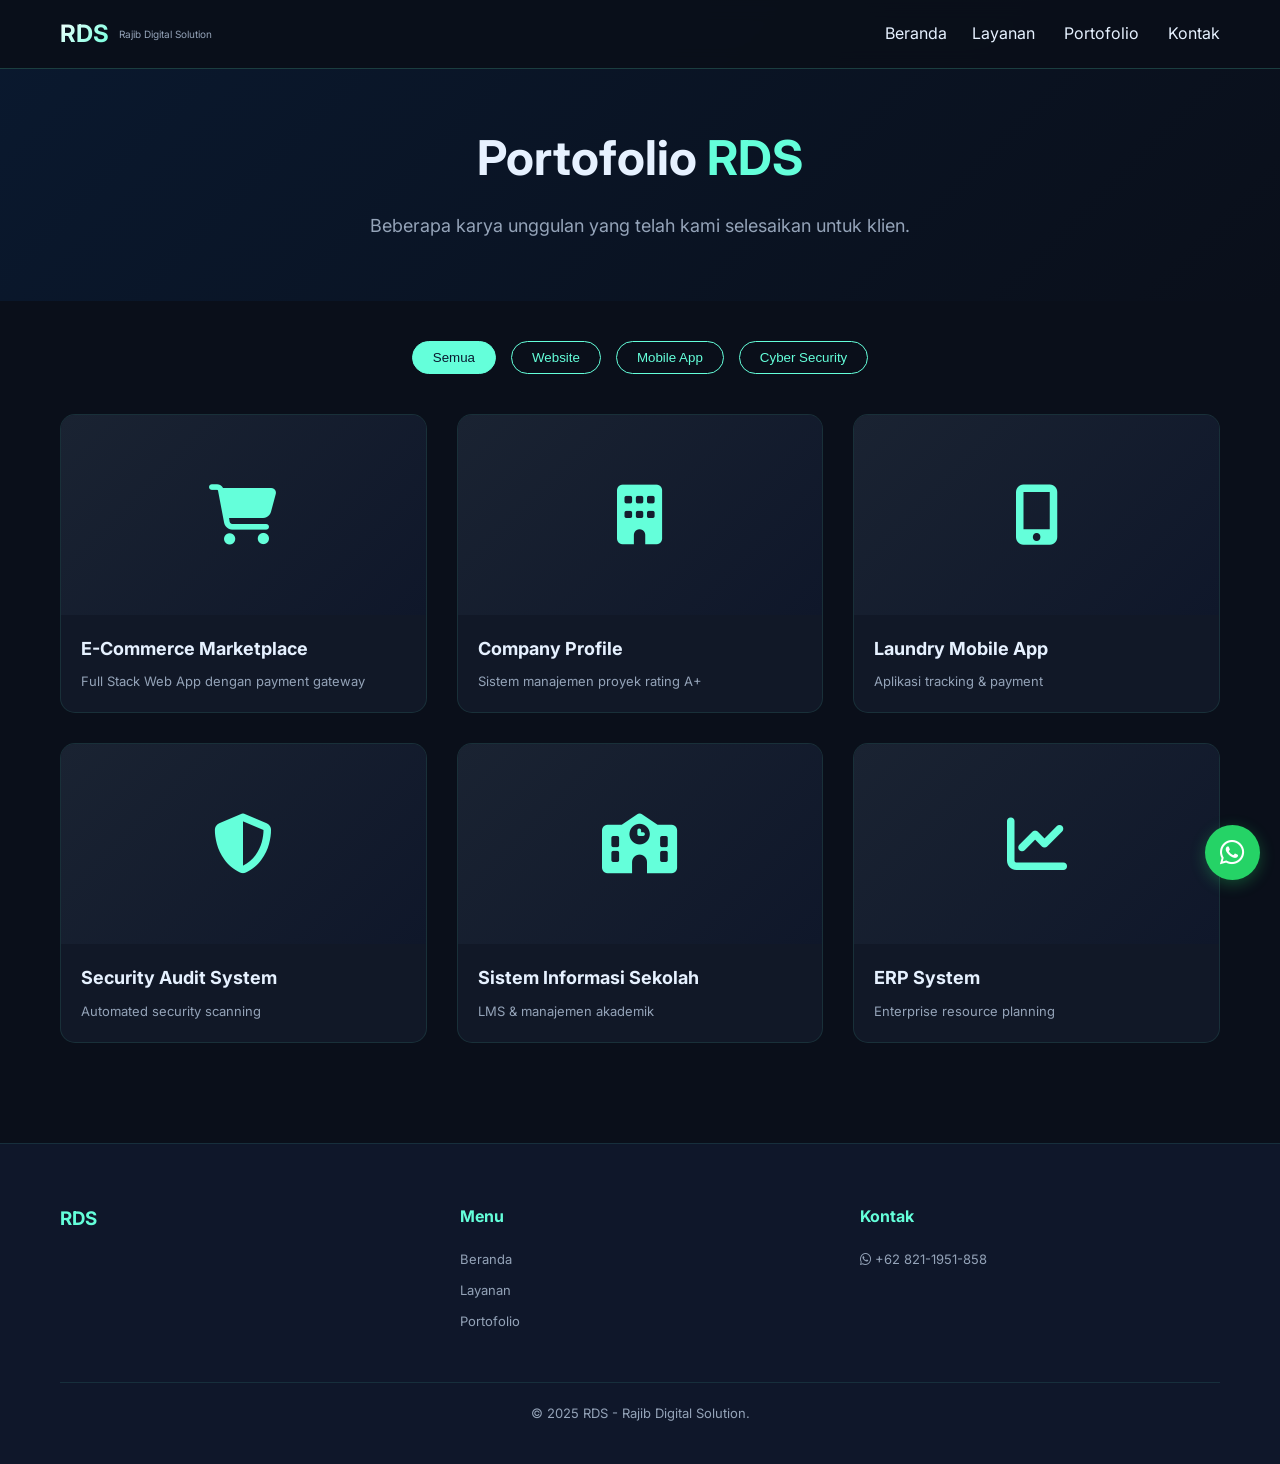
<file: services.html>
<!DOCTYPE html>
<html lang="id">
<head>
    <meta charset="UTF-8">
    <meta name="viewport" content="width=device-width, initial-scale=1.0, user-scalable=yes">
    <title>Portofolio RDS - Rajib Digital Solution</title>
    <link href="https://fonts.googleapis.com/css2?family=Inter:opsz,wght@14..32,300;14..32,400;14..32,500;14..32,600;14..32,700;14..32,800&display=swap" rel="stylesheet">
    <link rel="stylesheet" href="https://cdnjs.cloudflare.com/ajax/libs/font-awesome/6.5.1/css/all.min.css">
    <link rel="stylesheet" href="css/style.css">
    <style>
        .portfolio-hero {
            background: linear-gradient(135deg, #0a192f, #0a0f1a);
            padding: 120px 0 60px;
            text-align: center;
        }
        .portfolio-hero h1 { font-size: 48px; margin-bottom: 15px; }
        .portfolio-hero h1 span { color: #64ffda; }
        .portfolio-hero p { font-size: 18px; color: #94a3b8; }
        .portfolio-filter {
            display: flex;
            justify-content: center;
            gap: 15px;
            margin: 40px 0;
            flex-wrap: wrap;
        }
        .filter-btn {
            background: transparent;
            border: 1px solid #64ffda;
            color: #64ffda;
            padding: 8px 20px;
            border-radius: 30px;
            cursor: pointer;
            transition: 0.3s;
        }
        .filter-btn.active, .filter-btn:hover { background: #64ffda; color: #0a192f; }
        .portfolio-grid-page {
            display: grid;
            grid-template-columns: repeat(auto-fill, minmax(320px, 1fr));
            gap: 30px;
            padding: 0 0 60px;
        }
        @media (max-width: 768px) {
            .portfolio-hero h1 { font-size: 32px; }
        }
    </style>
</head>
<body>
    <a href="https://wa.me/628211951858" class="wa-float" target="_blank"><i class="fab fa-whatsapp"></i></a>

    <header class="header">
        <div class="container">
            <div class="logo"><h1>RDS</h1><p>Rajib Digital Solution</p></div>
            <nav class="nav" id="navMenu">
                <a href="index.html">Beranda</a><a href="services.html">Layanan</a>
                <a href="portfolio.html">Portofolio</a>
                <a href="contact.html">Kontak</a>
            </nav>
            <div class="menu-toggle" id="menuToggle"><i class="fas fa-bars"></i></div>
        </div>
    </header>

    <section class="portfolio-hero">
        <h1>Portofolio <span>RDS</span></h1>
        <p>Beberapa karya unggulan yang telah kami selesaikan untuk klien.</p>
    </section>

    <div class="container">
        <div class="portfolio-filter">
            <button class="filter-btn active" data-filter="all">Semua</button>
            <button class="filter-btn" data-filter="web">Website</button>
            <button class="filter-btn" data-filter="mobile">Mobile App</button>
            <button class="filter-btn" data-filter="security">Cyber Security</button>
        </div>
        <div class="portfolio-grid-page" id="portfolioGridPage"></div>
    </div>

    <footer class="footer">
        <div class="container">
            <div class="footer-grid">
                <div><h3>RDS</h3><div class="social-links" id="socialLinks"></div></div>
                <div><h4>Menu</h4><a href="index.html">Beranda</a><a href="services.html">Layanan</a><a href="portfolio.html">Portofolio</a></div>
                <div><h4>Kontak</h4><p><i class="fab fa-whatsapp"></i> +62 821-1951-858</p></div>
            </div>
            <div class="footer-bottom"><p>© 2025 RDS - Rajib Digital Solution.</p></div>
        </div>
    </footer>

    <script src="js/main.js"></script>
    <script>
        const portfolioDataPage = [
            { title: "E-Commerce Marketplace", category: "web", desc: "Full Stack Web App dengan payment gateway", icon: "fas fa-shopping-cart" },
            { title: "Company Profile", category: "web", desc: "Sistem manajemen proyek rating A+", icon: "fas fa-building" },
            { title: "Laundry Mobile App", category: "mobile", desc: "Aplikasi tracking & payment", icon: "fas fa-mobile-alt" },
            { title: "Security Audit System", category: "security", desc: "Automated security scanning", icon: "fas fa-shield-alt" },
            { title: "Sistem Informasi Sekolah", category: "web", desc: "LMS & manajemen akademik", icon: "fas fa-school" },
            { title: "ERP System", category: "web", desc: "Enterprise resource planning", icon: "fas fa-chart-line" }
        ];
        
        function renderPortfolioPage(filter = 'all') {
            const grid = document.getElementById('portfolioGridPage');
            const filtered = filter === 'all' ? portfolioDataPage : portfolioDataPage.filter(p => p.category === filter);
            grid.innerHTML = '';
            filtered.forEach(p => {
                grid.innerHTML += `
                    <div class="portfolio-card">
                        <div class="portfolio-img"><i class="${p.icon}"></i></div>
                        <div class="portfolio-info"><h3>${p.title}</h3><p>${p.desc}</p></div>
                    </div>
                `;
            });
        }
        
        renderPortfolioPage();
        document.querySelectorAll('.filter-btn').forEach(btn => {
            btn.addEventListener('click', () => {
                document.querySelectorAll('.filter-btn').forEach(b => b.classList.remove('active'));
                btn.classList.add('active');
                renderPortfolioPage(btn.getAttribute('data-filter'));
            });
        });
        renderSocialLinks();
        initMobileMenu();
    </script>
</body>
</html>
</file>
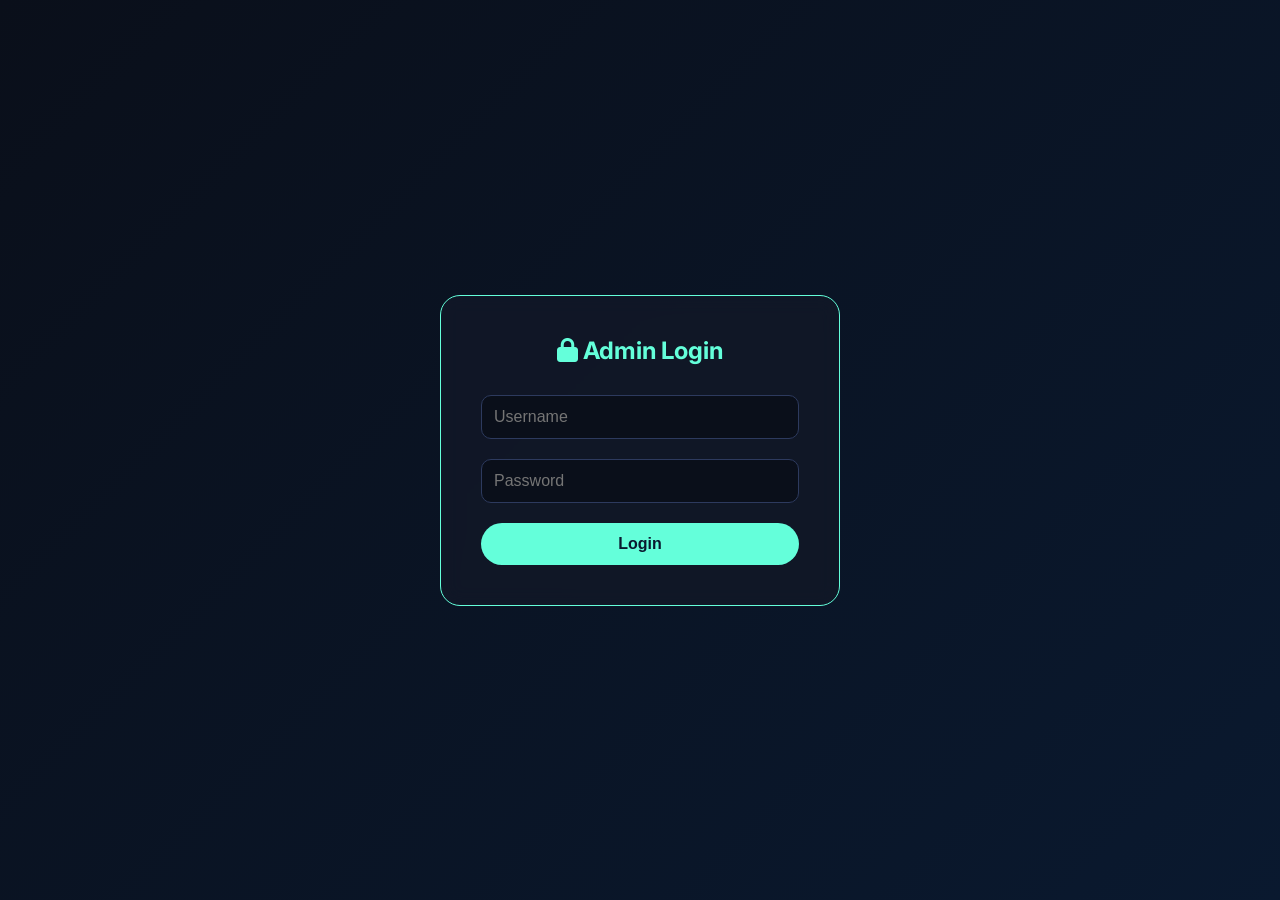
<file: admin/login.html>
<!DOCTYPE html>
<html lang="id">
<head>
    <meta charset="UTF-8">
    <meta name="viewport" content="width=device-width, initial-scale=1.0">
    <title>Admin Login - RDS</title>
    <link href="https://fonts.googleapis.com/css2?family=Inter:opsz,wght@14..32,300;14..32,400;14..32,500;14..32,600;14..32,700;14..32,800&display=swap" rel="stylesheet">
    <link rel="stylesheet" href="https://cdnjs.cloudflare.com/ajax/libs/font-awesome/6.5.1/css/all.min.css">
    <style>
        * { margin: 0; padding: 0; box-sizing: border-box; }
        body {
            font-family: 'Inter', sans-serif;
            background: linear-gradient(135deg, #0a0f1a, #0a192f);
            min-height: 100vh;
            display: flex;
            justify-content: center;
            align-items: center;
        }
        .login-container {
            background: rgba(17, 24, 39, 0.9);
            backdrop-filter: blur(10px);
            padding: 40px;
            border-radius: 20px;
            border: 1px solid #64ffda;
            width: 100%;
            max-width: 400px;
        }
        .login-container h2 {
            color: #64ffda;
            text-align: center;
            margin-bottom: 30px;
        }
        .login-container input {
            width: 100%;
            padding: 12px;
            margin-bottom: 20px;
            background: #0a0f1a;
            border: 1px solid #2d3a5e;
            border-radius: 10px;
            color: white;
            font-size: 16px;
        }
        .login-container button {
            width: 100%;
            padding: 12px;
            background: #64ffda;
            color: #0a192f;
            border: none;
            border-radius: 40px;
            font-weight: bold;
            cursor: pointer;
            font-size: 16px;
        }
        .error {
            color: #ff4444;
            text-align: center;
            margin-top: 15px;
            display: none;
        }
    </style>
</head>
<body>
    <div class="login-container">
        <h2><i class="fas fa-lock"></i> Admin Login</h2>
        <input type="text" id="username" placeholder="Username">
        <input type="password" id="password" placeholder="Password">
        <button onclick="login()">Login</button>
        <div id="error" class="error">Username atau password salah!</div>
    </div>
    <script>
        function login() {
            const username = document.getElementById('username').value;
            const password = document.getElementById('password').value;
            if (username === 'admin' && password === 'rds2025') {
                localStorage.setItem('adminLoggedIn', 'true');
                window.location.href = 'index.html';
            } else {
                document.getElementById('error').style.display = 'block';
            }
        }
    </script>
</body>
</html>
</file>
<file: css/style.css>
* {
    margin: 0;
    padding: 0;
    box-sizing: border-box;
}

body {
    font-family: 'Inter', sans-serif;
    background: #0a0f1a;
    color: #e6f1ff;
    line-height: 1.6;
    overflow-x: hidden;
}

.container {
    max-width: 1200px;
    margin: 0 auto;
    padding: 0 20px;
}

/* Custom Cursor */
.cursor {
    width: 20px;
    height: 20px;
    border: 2px solid #64ffda;
    border-radius: 50%;
    position: fixed;
    pointer-events: none;
    z-index: 9999;
    transition: 0.1s;
}

/* WA Float */
.wa-float {
    position: fixed;
    bottom: 20px;
    right: 20px;
    background: #25D366;
    width: 55px;
    height: 55px;
    border-radius: 50%;
    display: flex;
    align-items: center;
    justify-content: center;
    font-size: 28px;
    color: white;
    z-index: 999;
    transition: 0.3s;
    text-decoration: none;
    box-shadow: 0 4px 15px rgba(37, 211, 102, 0.3);
}
.wa-float:hover { transform: scale(1.1); }

/* Header */
.header {
    position: fixed;
    top: 0;
    width: 100%;
    background: rgba(10, 15, 26, 0.95);
    backdrop-filter: blur(10px);
    z-index: 100;
    padding: 15px 0;
    border-bottom: 1px solid rgba(100, 255, 218, 0.2);
}
.header .container {
    display: flex;
    justify-content: space-between;
    align-items: center;
}
.logo {
    display: flex;
    align-items: center;
    gap: 10px;
}
.logo-img {
    width: 40px;
    height: 40px;
}
.logo h1 {
    font-size: 24px;
    background: linear-gradient(135deg, #fff, #64ffda);
    -webkit-background-clip: text;
    background-clip: text;
    color: transparent;
}
.logo p { font-size: 10px; color: #94a3b8; }
.nav a {
    color: #e6f1ff;
    text-decoration: none;
    margin-left: 25px;
    transition: 0.3s;
    position: relative;
}
.nav a:hover { color: #64ffda; }
.nav a::after {
    content: '';
    position: absolute;
    bottom: -5px;
    left: 0;
    width: 0;
    height: 2px;
    background: #64ffda;
    transition: 0.3s;
}
.nav a:hover::after { width: 100%; }
.admin-link {
    background: #64ffda20;
    padding: 8px 15px;
    border-radius: 20px;
}
.admin-link::after { display: none; }
.menu-toggle {
    display: none;
    font-size: 24px;
    cursor: pointer;
    color: #64ffda;
}

/* Hero Section */
.hero {
    min-height: 100vh;
    display: flex;
    align-items: center;
    text-align: center;
    padding: 100px 0 60px;
    position: relative;
    overflow: hidden;
    background: linear-gradient(135deg, #0a0f1a 0%, #0a192f 50%, #0a0f1a 100%);
}
.hero::before {
    content: '';
    position: absolute;
    width: 200%;
    height: 200%;
    background: radial-gradient(circle, rgba(100, 255, 218, 0.1) 0%, transparent 70%);
    animation: rotate 20s linear infinite;
}
@keyframes rotate {
    from { transform: rotate(0deg); }
    to { transform: rotate(360deg); }
}
.hero-content {
    position: relative;
    z-index: 2;
}
.hero-badge {
    display: inline-block;
    background: rgba(100, 255, 218, 0.1);
    border: 1px solid #64ffda;
    color: #64ffda;
    padding: 8px 20px;
    border-radius: 40px;
    font-size: 14px;
    margin-bottom: 30px;
}
.hero h1 {
    font-size: 56px;
    margin-bottom: 15px;
    background: linear-gradient(135deg, #fff, #64ffda);
    -webkit-background-clip: text;
    background-clip: text;
    color: transparent;
}
.hero p {
    font-size: 18px;
    color: #94a3b8;
    margin-bottom: 30px;
    max-width: 600px;
    margin-left: auto;
    margin-right: auto;
}

/* Buttons */
.btn-primary, .btn-secondary {
    display: inline-block;
    padding: 12px 30px;
    border-radius: 40px;
    text-decoration: none;
    font-weight: 600;
    transition: 0.3s;
}
.btn-primary { background: #64ffda; color: #0a192f; }
.btn-primary:hover { transform: translateY(-3px); box-shadow: 0 5px 20px rgba(100,255,218,0.3); }
.btn-secondary { border: 1px solid #64ffda; color: #64ffda; background: transparent; }
.btn-secondary:hover { background: rgba(100,255,218,0.1); transform: translateY(-3px); }
.hero-buttons { display: flex; gap: 20px; justify-content: center; flex-wrap: wrap; }

/* Stats */
.stats {
    display: flex;
    justify-content: center;
    gap: 50px;
    margin-top: 50px;
    flex-wrap: wrap;
}
.stat {
    text-align: center;
    padding: 20px;
    background: rgba(17, 24, 39, 0.5);
    border-radius: 15px;
    min-width: 120px;
}
.stat h3 { font-size: 36px; color: #64ffda; }
.stat p { font-size: 14px; color: #94a3b8; }

/* Sections */
section { padding: 80px 0; }
.section-title {
    font-size: 36px;
    text-align: center;
    margin-bottom: 15px;
    background: linear-gradient(135deg, #fff, #64ffda);
    -webkit-background-clip: text;
    background-clip: text;
    color: transparent;
}
.section-subtitle {
    text-align: center;
    color: #94a3b8;
    margin-bottom: 50px;
}

/* Services Grid */
.services-grid {
    display: grid;
    grid-template-columns: repeat(auto-fit, minmax(280px, 1fr));
    gap: 30px;
}
.service-card {
    background: #111827;
    padding: 30px;
    border-radius: 20px;
    border: 1px solid rgba(100,255,218,0.1);
    text-align: center;
    transition: all 0.3s ease;
}
.service-card:hover { transform: translateY(-10px); border-color: #64ffda; box-shadow: 0 10px 30px rgba(100,255,218,0.1); }
.service-card i { font-size: 50px; color: #64ffda; margin-bottom: 15px; }
.service-card h3 { font-size: 20px; margin-bottom: 10px; }
.service-card p { color: #94a3b8; font-size: 14px; margin-bottom: 15px; }
.price { font-size: 18px; font-weight: bold; color: #64ffda; }

/* Portfolio Grid */
.portfolio-grid {
    display: grid;
    grid-template-columns: repeat(auto-fill, minmax(300px, 1fr));
    gap: 25px;
}
.portfolio-card {
    background: #111827;
    border-radius: 15px;
    overflow: hidden;
    border: 1px solid rgba(100,255,218,0.1);
    transition: all 0.3s ease;
}
.portfolio-card:hover { transform: translateY(-5px); border-color: #64ffda; }
.portfolio-img {
    height: 200px;
    background: linear-gradient(135deg, #1a2332, #0f172a);
    display: flex;
    align-items: center;
    justify-content: center;
    position: relative;
    overflow: hidden;
}
.portfolio-img img {
    width: 100%;
    height: 100%;
    object-fit: cover;
}
.portfolio-img i { font-size: 60px; color: #64ffda; }
.portfolio-info { padding: 20px; }
.portfolio-info h3 { font-size: 18px; margin-bottom: 8px; }
.portfolio-info p { font-size: 13px; color: #94a3b8; }
.portfolio-category {
    display: inline-block;
    background: rgba(100,255,218,0.1);
    color: #64ffda;
    font-size: 11px;
    padding: 4px 12px;
    border-radius: 20px;
    margin-top: 10px;
}

/* Blog Grid */
.blog-grid {
    display: grid;
    grid-template-columns: repeat(auto-fill, minmax(350px, 1fr));
    gap: 30px;
}
.blog-card {
    background: #111827;
    border-radius: 15px;
    overflow: hidden;
    border: 1px solid rgba(100,255,218,0.1);
    transition: 0.3s;
}
.blog-card:hover { transform: translateY(-5px); border-color: #64ffda; }
.blog-img {
    height: 200px;
    background: linear-gradient(135deg, #64ffda, #00aaff);
    display: flex;
    align-items: center;
    justify-content: center;
}
.blog-img i { font-size: 50px; color: white; }
.blog-info { padding: 20px; }
.blog-info h3 { font-size: 18px; margin-bottom: 10px; }
.blog-info p { font-size: 13px; color: #94a3b8; margin-bottom: 15px; }
.read-more {
    color: #64ffda;
    text-decoration: none;
    font-size: 13px;
    font-weight: 600;
}

/* Contact & Booking Forms */
.contact-form, .booking-form {
    max-width: 600px;
    margin: 0 auto;
    background: #111827;
    padding: 40px;
    border-radius: 20px;
    border: 1px solid rgba(100,255,218,0.2);
}
.form-group {
    margin-bottom: 20px;
}
.form-group label {
    display: block;
    margin-bottom: 8px;
    color: #64ffda;
    font-size: 14px;
}
.form-group input, .form-group select, .form-group textarea {
    width: 100%;
    padding: 12px;
    background: #0a0f1a;
    border: 1px solid #2d3a5e;
    border-radius: 10px;
    color: white;
    font-size: 14px;
}
.form-group input:focus, .form-group select:focus, .form-group textarea:focus {
    outline: none;
    border-color: #64ffda;
}
.submit-btn {
    width: 100%;
    padding: 12px;
    background: #64ffda;
    color: #0a192f;
    border: none;
    border-radius: 40px;
    font-weight: bold;
    cursor: pointer;
    font-size: 16px;
}

/* Chat Box */
.chat-container {
    max-width: 500px;
    margin: 0 auto;
    background: #111827;
    border-radius: 20px;
    overflow: hidden;
    border: 1px solid rgba(100,255,218,0.2);
}
.chat-messages {
    height: 400px;
    overflow-y: auto;
    padding: 20px;
}
.message {
    margin-bottom: 15px;
    display: flex;
}
.message.user { justify-content: flex-end; }
.message.bot { justify-content: flex-start; }
.message-content {
    max-width: 70%;
    padding: 10px 15px;
    border-radius: 15px;
    font-size: 14px;
}
.message.user .message-content {
    background: #64ffda;
    color: #0a192f;
}
.message.bot .message-content {
    background: #1e293b;
    color: white;
}
.chat-input {
    display: flex;
    padding: 15px;
    background: #0a0f1a;
    border-top: 1px solid #2d3a5e;
}
.chat-input input {
    flex: 1;
    padding: 10px;
    background: #1e293b;
    border: none;
    border-radius: 20px;
    color: white;
}
.chat-input button {
    margin-left: 10px;
    padding: 10px 20px;
    background: #64ffda;
    border: none;
    border-radius: 20px;
    color: #0a192f;
    cursor: pointer;
}

/* Footer */
.footer {
    background: #0f172a;
    padding: 60px 0 30px;
    border-top: 1px solid rgba(100,255,218,0.1);
    margin-top: 40px;
}
.footer-grid {
    display: grid;
    grid-template-columns: repeat(auto-fit, minmax(250px, 1fr));
    gap: 40px;
    margin-bottom: 40px;
}
.footer h3, .footer h4 {
    color: #64ffda;
    margin-bottom: 20px;
}
.footer a {
    color: #94a3b8;
    text-decoration: none;
    font-size: 13px;
    display: block;
    margin-bottom: 10px;
    transition: 0.3s;
}
.footer a:hover { color: #64ffda; transform: translateX(5px); }
.footer p {
    color: #94a3b8;
    font-size: 13px;
    margin-bottom: 10px;
}
.social-links { display: flex; gap: 15px; margin-top: 15px; }
.social-links a { font-size: 20px; display: inline-block; }
.footer-bottom {
    text-align: center;
    padding-top: 20px;
    border-top: 1px solid rgba(100,255,218,0.1);
    font-size: 12px;
    color: #64748b;
}

/* Loading Animation */
.loading {
    display: inline-block;
    width: 20px;
    height: 20px;
    border: 2px solid #64ffda;
    border-radius: 50%;
    border-top-color: transparent;
    animation: spin 1s linear infinite;
}
@keyframes spin {
    to { transform: rotate(360deg); }
}

/* Scroll to Top */
.scroll-top {
    position: fixed;
    bottom: 100px;
    right: 20px;
    width: 45px;
    height: 45px;
    background: #64ffda;
    color: #0a192f;
    border-radius: 50%;
    display: flex;
    align-items: center;
    justify-content: center;
    cursor: pointer;
    opacity: 0;
    transition: 0.3s;
    z-index: 999;
}
.scroll-top.active { opacity: 1; }
.scroll-top:hover { transform: translateY(-3px); }

/* Responsive */
@media (max-width: 768px) {
    .menu-toggle { display: block; }
    .nav {
        display: none;
        position: absolute;
        top: 70px;
        left: 0;
        right: 0;
        background: #111827;
        flex-direction: column;
        text-align: center;
        padding: 20px;
        gap: 15px;
        border-bottom: 1px solid #64ffda;
    }
    .nav.active { display: flex; }
    .hero h1 { font-size: 32px; }
    .hero p { font-size: 14px; }
    .stats { flex-direction: column; align-items: center; gap: 15px; }
    .services-grid, .portfolio-grid, .blog-grid { grid-template-columns: 1fr; }
    .section-title { font-size: 28px; }
    .hero-buttons { flex-direction: column; align-items: center; }
    .btn-primary, .btn-secondary { width: 200px; text-align: center; }
}
</file>
